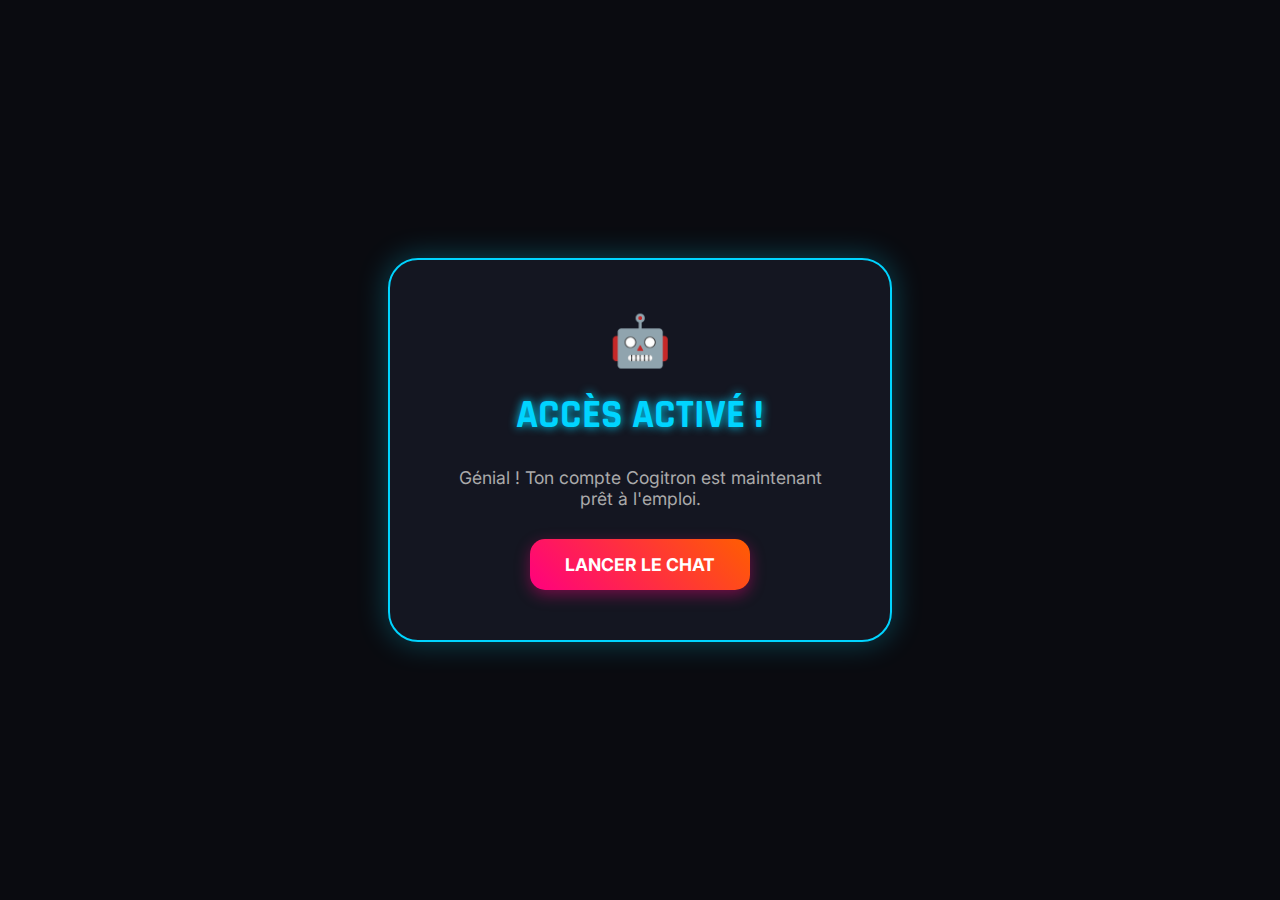
<file: confirmation.html>
<!DOCTYPE html>
<html lang="fr">
<head>
    <meta charset="UTF-8">
    <title>Cogitron - Accès Validé ! ✅</title>
    <link href="https://fonts.googleapis.com/css2?family=Rajdhani:wght@600&family=Inter:wght@400&display=swap" rel="stylesheet">
    <style>
        body {
            background-color: #0a0b10;
            color: white;
            font-family: 'Inter', sans-serif;
            display: flex;
            justify-content: center;
            align-items: center;
            height: 100vh;
            margin: 0;
            overflow: hidden;
        }

        .card {
            border: 2px solid #00d4ff;
            padding: 50px;
            border-radius: 30px;
            background: rgba(22, 25, 37, 0.8);
            box-shadow: 0 0 30px rgba(0, 212, 255, 0.3);
            text-align: center;
            max-width: 400px;
            animation: fadeIn 0.8s ease-out;
        }

        h1 { font-family: 'Rajdhani'; color: #00d4ff; font-size: 2.5rem; margin-top: 20px; text-shadow: 0 0 10px #00d4ff; }
        p { font-size: 1.1rem; color: #aaa; margin-bottom: 30px; }

        /* --- PETIT ROBOT QUI DANSE --- */
        .robot { font-size: 50px; animation: dance 1.5s infinite ease-in-out; display: inline-block; }
        
        @keyframes dance {
            0%, 100% { transform: translateY(0) rotate(0deg); }
            25% { transform: translateY(-15px) rotate(-10deg); }
            75% { transform: translateY(-15px) rotate(10deg); }
        }

        @keyframes fadeIn { from { opacity: 0; transform: scale(0.9); } to { opacity: 1; transform: scale(1); } }

        .btn {
            display: inline-block;
            background: linear-gradient(45deg, #ff007f, #ff5e00);
            color: white;
            padding: 15px 35px;
            border-radius: 15px;
            text-decoration: none;
            font-weight: bold;
            font-size: 1.1rem;
            box-shadow: 0 5px 15px rgba(255, 0, 127, 0.4);
            transition: 0.3s;
        }

        .btn:hover {
            transform: translateY(-3px);
            box-shadow: 0 8px 25px rgba(255, 0, 127, 0.6);
        }
    </style>
</head>
<body>

    <div class="card">
        <div class="robot">🤖</div>
        <h1>ACCÈS ACTIVÉ !</h1>
        <p>Génial ! Ton compte Cogitron est maintenant prêt à l'emploi.</p>
        <a href="https://cogitron.vercel.app" class="btn">LANCER LE CHAT</a>
    </div>

</body>
</html>
</file>
